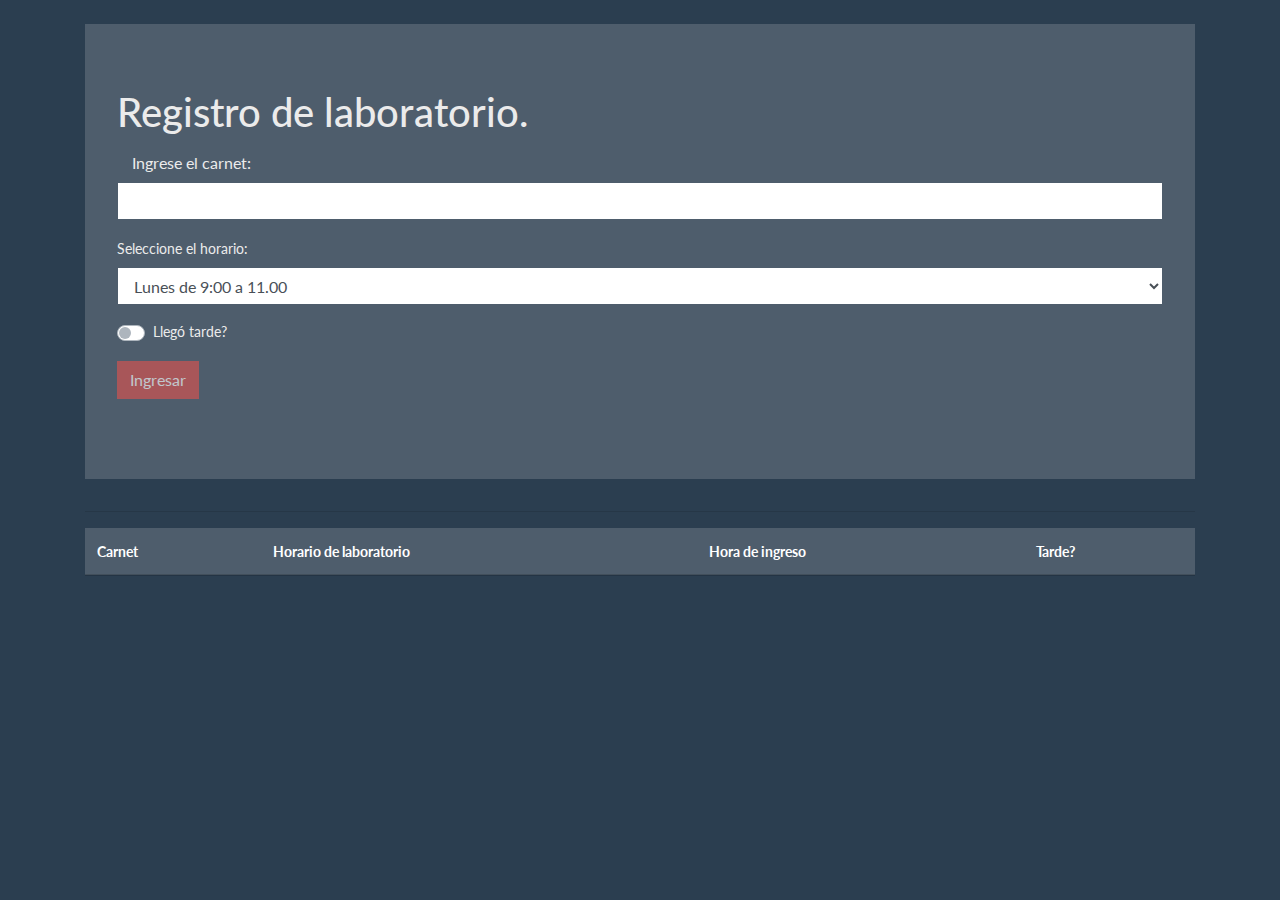
<file: Laboratorio 6/html/index.html>
<!DOCTYPE html>
<html lang="en">

<head>
    <meta charset="UTF-8">
    <meta name="viewport" content="width=device-width, initial-scale=1.0">
    <meta http-equiv="X-UA-Compatible" content="ie=edge">
    <link rel="stylesheet" href="../css/style.css">
    <title>Register form</title>
</head>

<body>
    <div class="container">
        <br>
        <div class="jumbotron">
            <h1>
                Registro de laboratorio.
            </h1>

            <div class="form-group">
                <label for="carnet" class="col-sm-2 col-form-label">Ingrese el carnet: </label><br>
                <input class="form-control" type="text" name="carnet" id="carnet_field">
            </div>

            <div class="form-group">
                <label for="schedule">Seleccione el horario:</label>
                <select name="schedule" class="form-control" id="schedule_field">
                    <option>Lunes de 9:00 a 11.00</option>
                    <option>Martes de 13:30 a 15:30</option>
                    <option>Miércoles de 9:00 a 11.00</option>
                    <option>Jueves de 13:30 a 15:30</option>
                    <option>Viernes de 9:00 a 11.00</option>
                    <option>Viernes de 15:30 a 17:30</option>
                </select>
            </div>

            <div class="form-group">
                <div class="custom-control custom-switch">
                    <input type="checkbox" class="custom-control-input" id="late_switch">
                    <label class="custom-control-label" for="late_switch">Llegó tarde?</label>
                </div>
            </div>

            <div class="form-group">
                <button type="button" class="btn btn-danger" id="submit_btn" disabled>Ingresar</button>
            </div>
        </div>

        <hr>

        <section>
            <table class="table table-hover">
                <thead>
                    <tr class="table-dark">
                        <th scope="col">Carnet</th>
                        <th scope="col">Horario de laboratorio</th>
                        <th scope="col">Hora de ingreso</th>
                        <th scope="col">Tarde?</th>
                    </tr>
                </thead>
                <tbody id="table_body">

                </tbody>
            </table>
        </section>
    </div>
</body>
<script src="../js/script.js"></script>

</html>
</file>
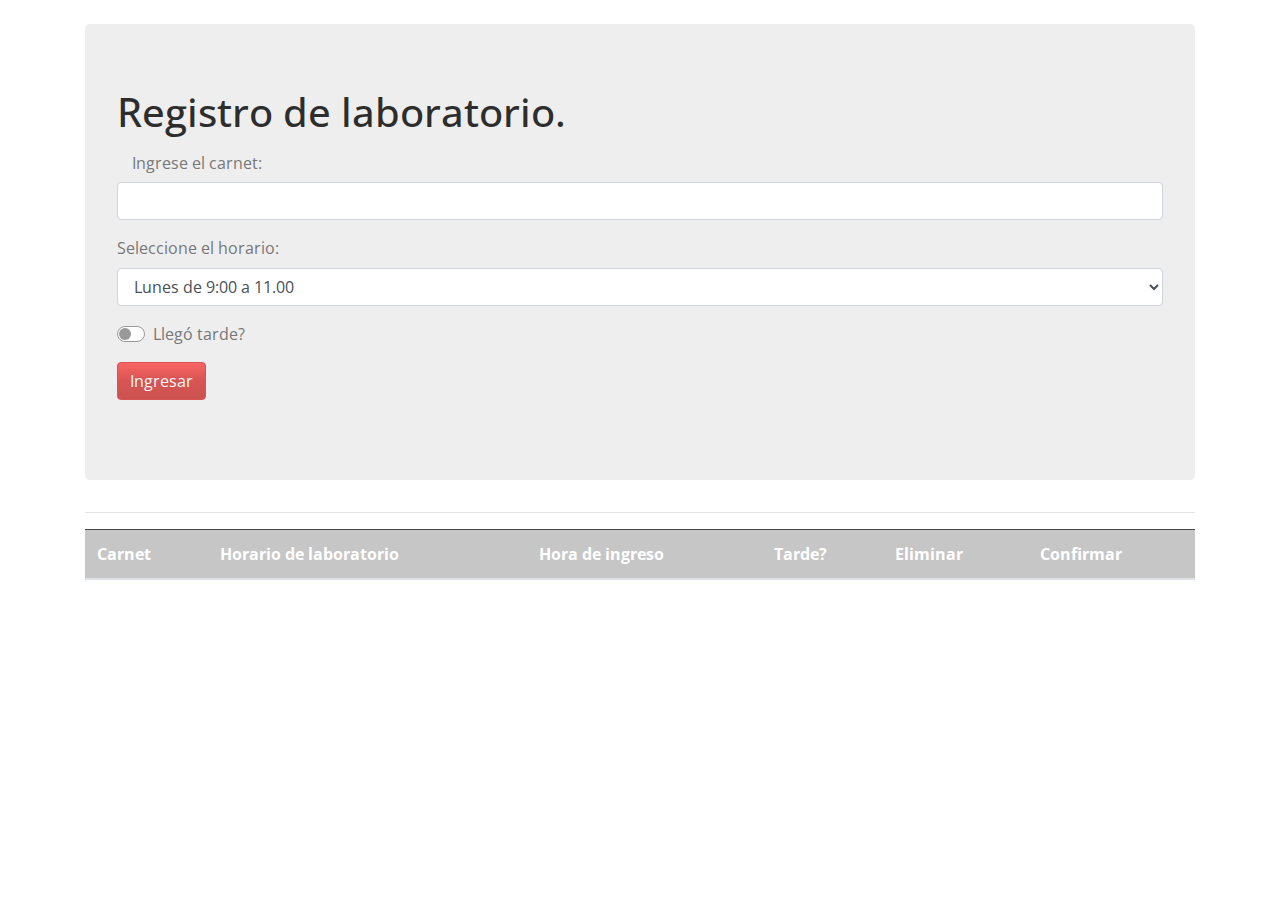
<file: Laboratorio 8/html/index.html>
<!DOCTYPE html>
<html lang="en">

<head>
    <meta charset="UTF-8">
    <meta name="viewport" content="width=device-width, initial-scale=1.0">
    <meta http-equiv="X-UA-Compatible" content="ie=edge">
    <link rel="stylesheet" href="../css/style.css">
    <title>Register form</title>
</head>

<body>
    <div class="container">
        <br>
        <div class="jumbotron">
            <h1>
                Registro de laboratorio.
            </h1>

            <div class="form-group">
                <label for="carnet" class="col-sm-2 col-form-label">Ingrese el carnet: </label><br>
                <input class="form-control" type="text" name="carnet" id="carnet_field">
            </div>

            <div class="form-group">
                <label for="schedule">Seleccione el horario:</label>
                <select name="schedule" class="form-control" id="schedule_field">
                    <option>Lunes de 9:00 a 11.00</option>
                    <option>Martes de 13:30 a 15:30</option>
                    <option>Miércoles de 9:00 a 11.00</option>
                    <option>Jueves de 13:30 a 15:30</option>
                    <option>Viernes de 9:00 a 11.00</option>
                    <option>Viernes de 15:30 a 17:30</option>
                </select>
            </div>

            <div class="form-group">
                <div class="custom-control custom-switch">
                    <input type="checkbox" class="custom-control-input" id="late_switch">
                    <label class="custom-control-label" for="late_switch">Llegó tarde?</label>
                </div>
            </div>

            <div class="form-group">
                <button type="button" class="btn btn-danger" id="submit_btn" disabled>Ingresar</button>
            </div>
        </div>

        <hr>

        <section>
            <table class="table table-hover">
                <thead>
                    <tr class="table-dark">
                        <th scope="col">Carnet</th>
                        <th scope="col">Horario de laboratorio</th>
                        <th scope="col">Hora de ingreso</th>
                        <th scope="col">Tarde?</th>
                        <th scope="col">Eliminar</th>
                        <th scope="col">Confirmar</th>
                    </tr>
                </thead>
                <tbody id="table_body">

                </tbody>
            </table>
        </section>
    </div>
</body>
<script src="../js/script.js"></script>
</file>
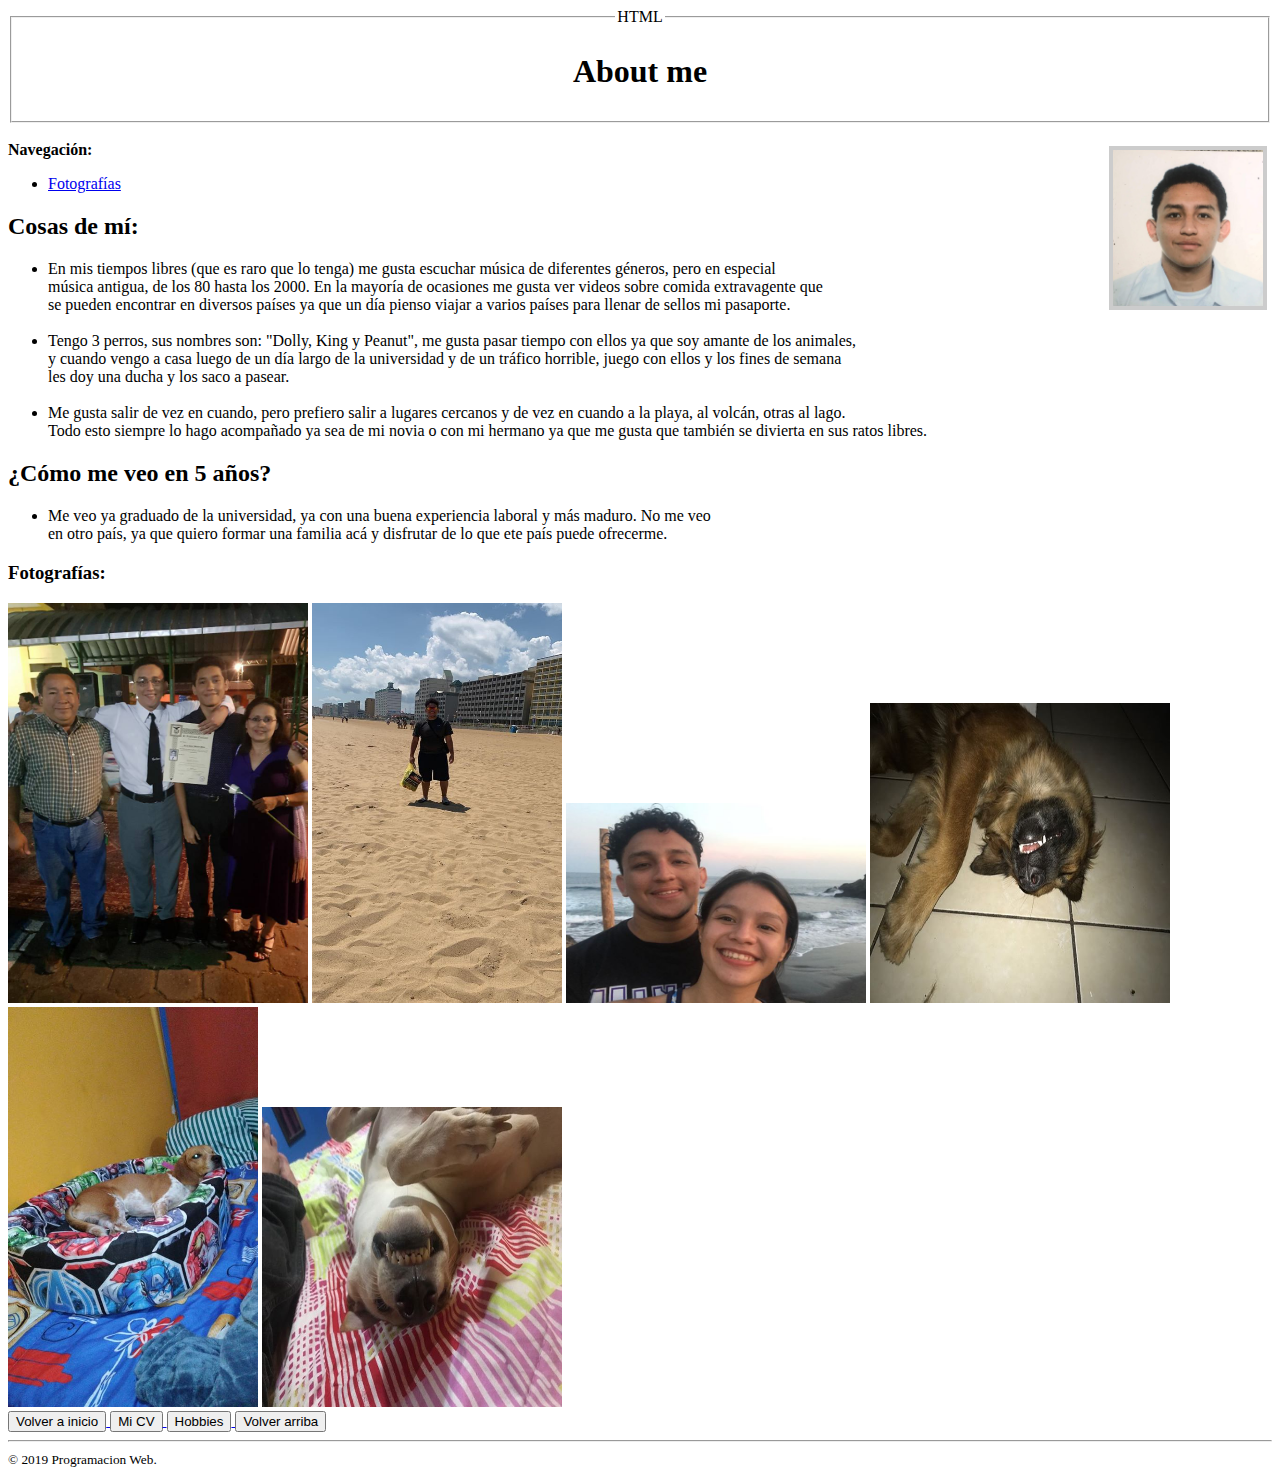
<file: Tarea1/AboutMe.html>
<!DOCTYPE html>
<html lang="en">

<head>
    <meta charset="UTF-8">
    <meta name="viewport" content="width=device-width, initial-scale=1.0">
    <meta http-equiv="X-UA-Compatible" content="ie=edge">
    <title>About me</title>
    <style>
        #foto {
            margin: 5px;
            border: solid 4px #cccccc
        }
    </style>
</head>

<body>
    <header>
        <fieldset>
            <legend align="center" style="text-transform: uppercase" id="#Up"> HTML</legend>
            <h1 align="center">About me</h1>
        </fieldset>
    </header> <br>
    <img src="aaaa.jpg" width="150" align="right" id="foto">
    <main>
        <aside>
            <nav>
                <b> Navegación: </b>
                <ul>
                    <li> <a href="#Foto">Fotografías</a></li>
                </ul>
            </nav>
        </aside>
        <article>
            <div>
                <section>
                    <h2>Cosas de mí:</h2>
                    <ul>
                        <p>
                            <li> En mis tiempos libres (que es raro que lo tenga) me gusta escuchar música de diferentes
                                géneros,
                                pero en especial <br>
                                música antigua, de los 80 hasta los 2000. En la mayoría de ocasiones me gusta ver videos
                                sobre
                                comida extravagente que <br>
                                se pueden encontrar en diversos países ya que un día pienso viajar a varios países para
                                llenar
                                de sellos mi pasaporte. <br>
                                <br></li>

                            <li>Tengo 3 perros, sus nombres son: "Dolly, King y Peanut", me gusta pasar tiempo con ellos
                                ya que soy amante de los animales, <br>
                                y cuando vengo a casa luego de un día largo de la universidad y de un tráfico horrible,
                                juego con ellos y los fines de semana <br>
                                les doy una ducha y los saco a pasear.</li><br>
                            <li>
                                Me gusta salir de vez en cuando, pero prefiero salir a lugares cercanos y de vez en
                                cuando
                                a la playa, al volcán, otras al lago. <br>
                                Todo esto siempre lo hago acompañado ya sea de mi novia o con mi hermano ya que me gusta
                                que también se divierta
                                en sus ratos libres.
                            </li>
                        </p>
                    </ul>
                </section>
            </div>
            <div>
                <section>
                    <h2>¿Cómo me veo en 5 años?</h2>
                    <ul>
                        <li>
                            <p>Me veo ya graduado de la universidad, ya con una buena experiencia laboral y más maduro.
                                No me veo <br>
                                en otro país, ya que quiero formar una familia acá y disfrutar de lo que ete país puede
                                ofrecerme.</p>
                        </li>
                    </ul>
                </section>
            </div>
            <div>
                <section>
                    <h3 id="Foto">Fotografías:</h3>
                    <img src="graduacion.jpg" style="width: 300px;height:400px;">
                    <img src="io.jpg" style="width: 250px;height:400px;">
                    <img src="n.jpg" style="width: 300px;height:200px;">
                    <img src="k.jpg" style="width: 300px;height:300px;">
                    <img src="p.jpg" style="width: 250px;height:400px;">
                    <img src="d.jpg" style="width: 300px;height:300px;">
                </section>
            </div>
        </article>
    </main>
    <a href="Pagina_Principal.html">
        <input type="button" name="plainButton" value="Volver a inicio">
    </a>
    <a href="CV.html">
        <input type="button" name="plainButton" value="Mi CV">
    </a>
    <a href="Hobbies.html">
        <input type="button" name="plainButton" value="Hobbies">
    </a>
    <a href="">
        <input type="button" name="plainButton" value="Volver arriba">
    </a>
    <hr>
    <footer>
        <small>&copy; 2019 Programacion Web.</small>
    </footer>
</body>

</html>
</file>
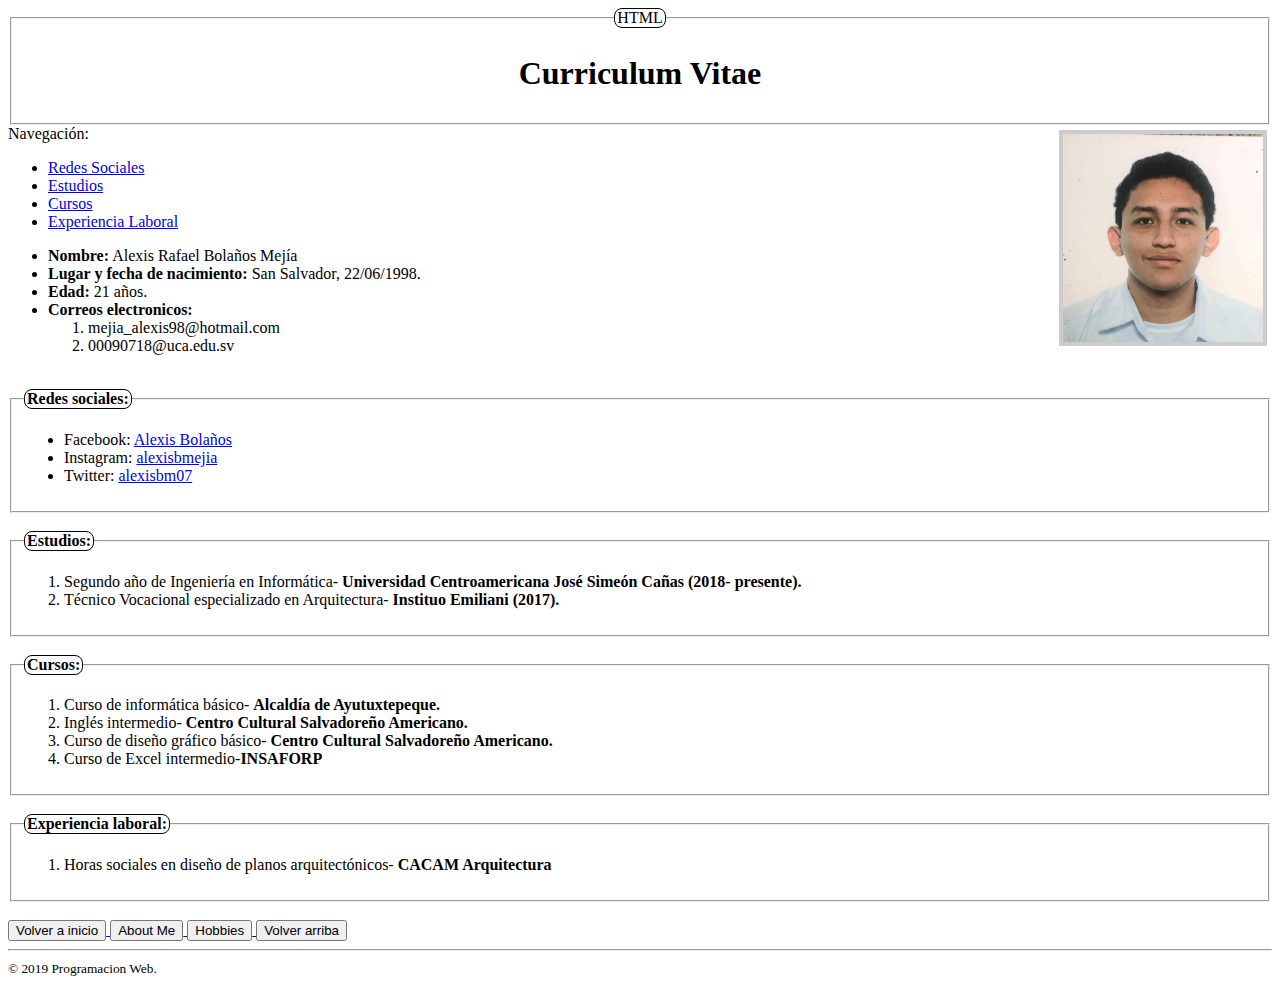
<file: Tarea1/CV.html>
<!DOCTYPE html>
<html lang="en">

<head>
    <meta charset="UTF-8">
    <meta name="viewport" content="width=device-width, initial-scale=1.0">
    <meta http-equiv="X-UA-Compatible" content="ie=edge">
    <title>Curriculum Vitae</title>
    <style>
        #foto {
            margin: 5px;
            border: solid 4px #cccccc
        }

        legend {
            border: solid 1px;
            border-radius: 8px;
        }
    </style>
</head>

<body>
    <header>
        <fieldset>
            <legend align="center" style="text-transform: uppercase" id="#Arriba"> HTML</legend>
            <h1 align="center">Curriculum Vitae</h1>
        </fieldset>
    </header>
    <img src="aaaa.jpg" width="200" align="right" id="foto">
    <aside>
        <nav>
            Navegación:
            <ul>
                <li> <a href="#RS">Redes Sociales</a></li>
                <li><a href="#Estudios">Estudios</a></li>
                <li><a href="#Cursos">Cursos</a></li>
                <li><a href="#Experiencia">Experiencia Laboral</a></li>
            </ul>
        </nav>
    </aside>

    <ul>
        <p>
            <li><b>Nombre:</b> Alexis Rafael Bolaños Mejía</li>
            <li><b>Lugar y fecha de nacimiento:</b> San Salvador, 22/06/1998.</li>
            <li><b>Edad:</b> 21 años.</li>
            <li><b>Correos electronicos:</b>
                <ol>
                    <li> mejia_alexis98@hotmail.com</li>
                    <li> 00090718@uca.edu.sv</li>
                </ol>
            </li>
        </p>
    </ul>
    <div>
        <br>
        <fieldset id="RS">
            <legend><b> Redes sociales:</b></legend>
            <ul>
                <li>Facebook: <a href="https://www.facebook.com/alexis.mejia.330">Alexis Bolaños</a></li>
                <li>Instagram: <a href="https://www.instagram.com/alexisbmejia/?hl=es-la">alexisbmejia</a></li>
                <li>Twitter: <a href="https://twitter.com/alexisbm07">alexisbm07</a></li>
            </ul>
        </fieldset>
        <br>
    </div>
    <div>
        <fieldset id="Estudios">
            <legend><b> Estudios:</b></legend>
            <ol>
                <li>Segundo año de Ingeniería en Informática- <b> Universidad Centroamericana José Simeón Cañas (2018-
                        presente).</b></li>
                <li>Técnico Vocacional especializado en Arquitectura- <b> Instituo Emiliani (2017).</b></li>

            </ol>
        </fieldset>

    </div>
    <br>
    <div>
        <fieldset id="Cursos">
            <legend><b> Cursos:</b></legend>
            <ol>
                <li>Curso de informática básico- <b> Alcaldía de Ayutuxtepeque.</b></li>
                <li>Inglés intermedio- <b> Centro Cultural Salvadoreño Americano.</b></li>
                <li>Curso de diseño gráfico básico- <b> Centro Cultural Salvadoreño Americano. </b></li>
                <li>Curso de Excel intermedio-<b>INSAFORP</b></li>
            </ol>
        </fieldset>
    </div>
    <br>

    <div>
        <fieldset id="Experiencia">
            <legend><b> Experiencia laboral:</b></legend>
            <ol>
                <li>Horas sociales en diseño de planos arquitectónicos- <b> CACAM Arquitectura</b></li>
            </ol>
        </fieldset>
    </div>
    <br>
    <a href="Pagina_Principal.html">
        <input type="button" name="plainButton" value="Volver a inicio">
    </a>
    <a href="AboutMe.html">
        <input type="button" name="plainButton" value="About Me">
    </a>
    <a href="Hobbies.html">
        <input type="button" name="plainButton" value="Hobbies">
    </a>
    <a href="">
        <input type="button" name="plainButton" value="Volver arriba">
    </a>
    <hr>
    <footer>
        <small>&copy; 2019 Programacion Web.</small>
    </footer>
</body>


</html>
</file>
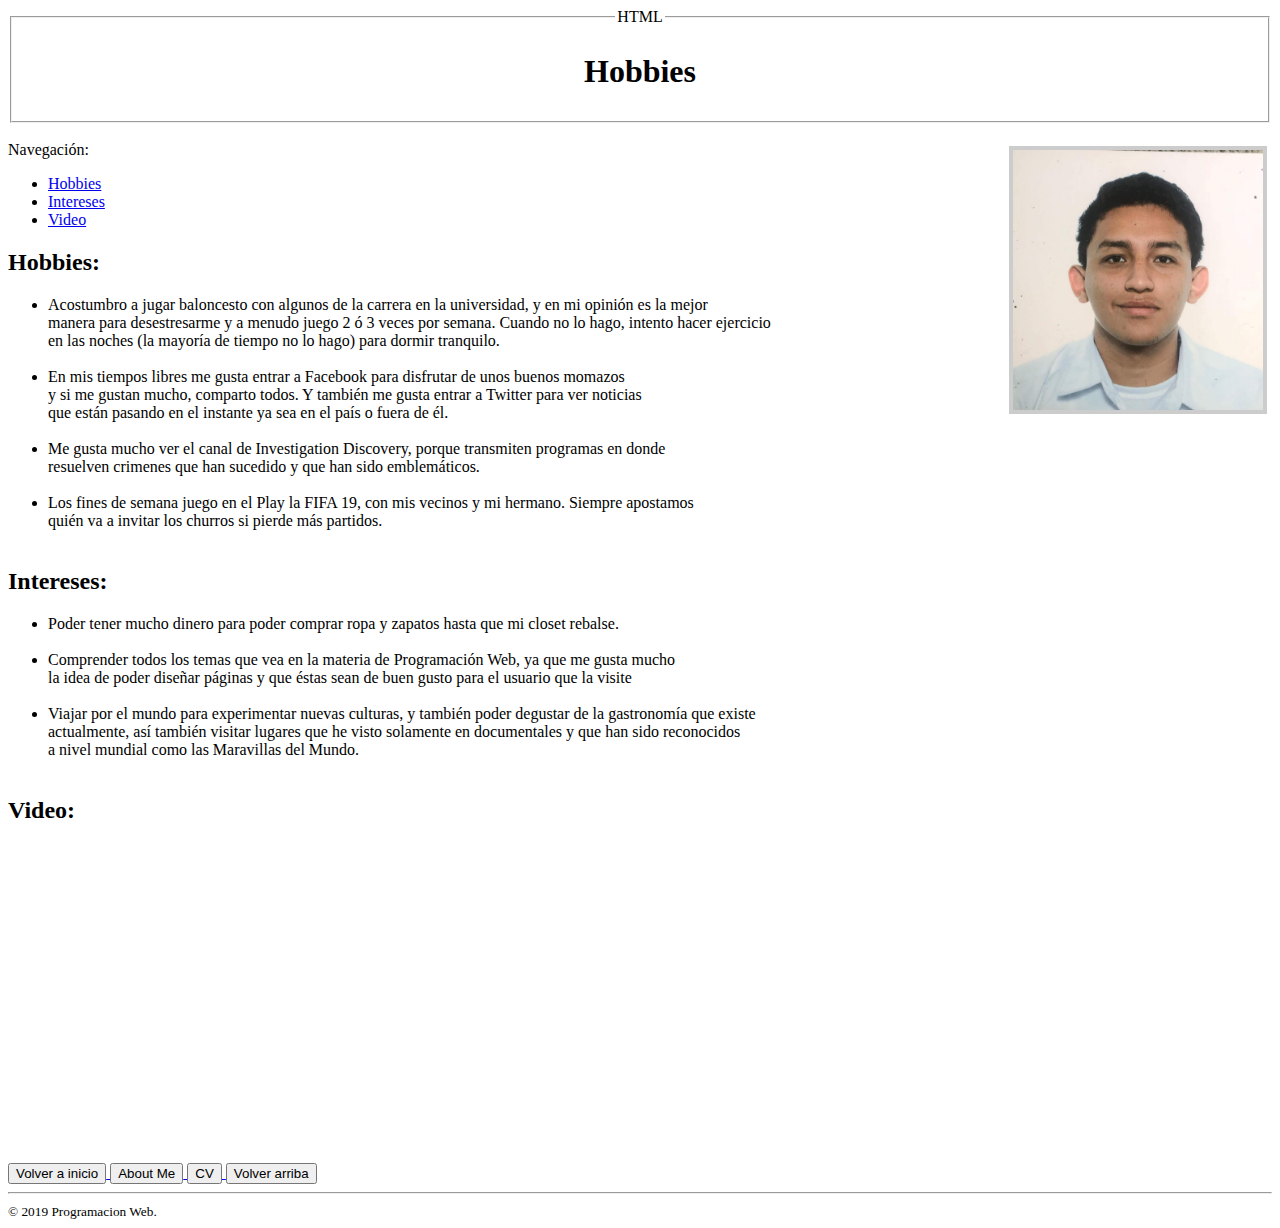
<file: Tarea1/Hobbies.html>
<!DOCTYPE html>
<html lang="en">

<head>
    <meta charset="UTF-8">
    <meta name="viewport" content="width=device-width, initial-scale=1.0">
    <meta http-equiv="X-UA-Compatible" content="ie=edge">
    <title>Intereses y Hobbies</title>
    <style>
        #foto {
            margin: 5px;
            border: solid 4px #cccccc
        }
    </style>
</head>

<body>
    <header>
        <fieldset>
            <legend align="center" style="text-transform: uppercase" id="#Up"> HTML</legend>
            <h1 align="center">Hobbies</h1>
        </fieldset>
    </header> <br>
    <img src="aaaa.jpg" width="250" align="right" id="foto">

    <main>
        <aside>
            <nav>
                Navegación:
                <ul>
                    <li><a href="#H">Hobbies</a></li>
                    <li><a href="#I">Intereses</a></li>
                    <li><a href="#V">Video</a></li>
                </ul>
            </nav>
        </aside>
        <article>
            <h2 id="H"> Hobbies:</h2>
            <ul>
                <li>
                    Acostumbro a jugar baloncesto con algunos de la carrera en la universidad, y en mi
                    opinión es la mejor <br>
                    manera para desestresarme y a menudo juego 2 ó 3 veces por semana. Cuando no lo hago,
                    intento hacer ejercicio <br>
                    en las noches (la mayoría de tiempo no lo hago) para dormir tranquilo. <br>
                </li><br>
                <li>
                    En mis tiempos libres me gusta entrar a Facebook para disfrutar de unos buenos momazos<br>
                    y si me gustan mucho, comparto todos. Y también me gusta entrar a Twitter para ver noticias <br>
                    que están pasando en el instante ya sea en el país o fuera de él.
                </li><br>
                <li>
                    Me gusta mucho ver el canal de Investigation Discovery, porque transmiten programas en donde <br>
                    resuelven crimenes que han sucedido y que han sido emblemáticos.
                </li><br>
                <li>
                    Los fines de semana juego en el Play la FIFA 19, con mis vecinos y mi hermano. Siempre apostamos
                    <br>
                    quién va a invitar los churros si pierde más partidos.
                </li><br>
            </ul>
            <div>
                <section>
                    <h2 id="I">Intereses:</h2>
                    <ul>
                        <li>
                            Poder tener mucho dinero para poder comprar ropa y zapatos hasta que mi closet rebalse.
                        </li><br>
                        <li> Comprender todos los temas que vea en la materia de Programación Web, ya que me gusta mucho
                            <br>
                            la idea de poder diseñar páginas y que éstas sean de buen gusto para el usuario que la
                            visite</li><br>
                        <li>
                            Viajar por el mundo para experimentar nuevas culturas, y también poder degustar de la
                            gastronomía que existe <br>
                            actualmente, así también visitar lugares que he visto solamente en documentales y que han
                            sido reconocidos <br>
                            a nivel mundial como las Maravillas del Mundo.
                        </li><br>
                    </ul>
                </section>
            </div>
            <div>
                <section>
                    <h2 id="V">Video:</h2>
                    <iframe width="560" height="315" src="https://www.youtube.com/embed/6V4IpEDXd8A" frameborder="0"
                        allow="accelerometer; autoplay; encrypted-media; gyroscope; picture-in-picture"
                        allowfullscreen></iframe>
                </section>
            </div>


        </article>

    </main>
    <a href="Pagina_Principal.html">
        <input type="button" name="plainButton" value="Volver a inicio">
    </a>
    <a href="AboutMe.html">
        <input type="button" name="plainButton" value="About Me">
    </a>
    <a href="CV.html">
        <input type="button" name="plainButton" value="CV">
    </a>
    <a href="">
        <input type="button" name="plainButton" value="Volver arriba">
    </a>
    <hr>
    <footer>
        <small>&copy; 2019 Programacion Web.</small>
    </footer>
</body>

</html>
</file>
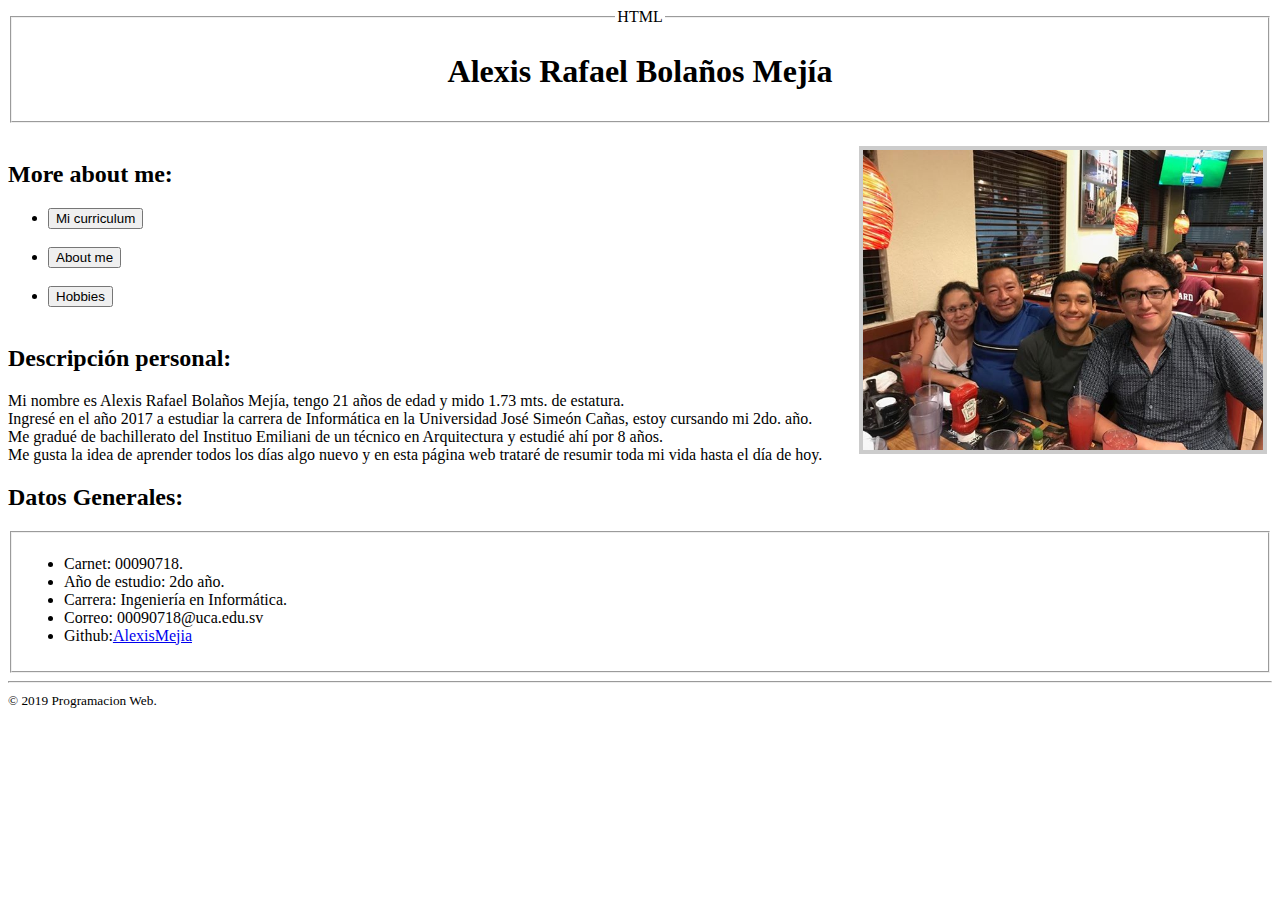
<file: Tarea1/Pagina_Principal.html>
<!DOCTYPE html>
<html lang="en">

<head>
    <meta charset="UTF-8">
    <meta name="viewport" content="width=device-width, initial-scale=1.0">
    <meta http-equiv="X-UA-Compatible" content="ie=edge">
    <title>Pagina Principal</title>
    <style>
        #foto {
            margin: 5px;
            border: solid 4px #cccccc
        }
    </style>
</head>

<body>
    <header>
        <fieldset>
            <legend align="center" style="text-transform: uppercase"> HTML</legend>
            <h1 align="center">Alexis Rafael Bolaños Mejía</h1>
        </fieldset>
    </header>
    <br>
    <img src="e.jpg" width="400" align="right" id="foto">
    <main>
        <aside>
            <nav>
                <h2>More about me: </h2>
                <ul>
                    <li><a href="CV.html">
                            <input type="button" name="plainButton" value="Mi curriculum">
                        </a></li> <br>
                    <li><a href="AboutMe.html">
                            <input type="button" name="plainButton" value="About me">
                        </a></li> <br>
                    <li><a href="Hobbies.html">
                            <input type="button" name="plainButton" value="Hobbies">
                        </a></li> <br>
                </ul>
            </nav>
        </aside>
        <div>
            <section>
                <h2>Descripción personal:</h2>
                <p>Mi nombre es Alexis Rafael Bolaños Mejía, tengo 21 años de edad y mido 1.73 mts. de estatura.<br>
                    Ingresé en el año 2017 a estudiar la carrera de Informática en la Universidad José Simeón Cañas,
                    estoy cursando mi 2do. año. <br>
                    Me gradué de bachillerato del Instituo Emiliani de un técnico en Arquitectura y estudié ahí por 8
                    años. <br>
                    Me gusta la idea de aprender todos los días algo nuevo
                    y en esta página web trataré de resumir toda mi vida hasta el día de hoy.</p>
            </section>
        </div>
        <div>
            <section>
                <h2>Datos Generales:</h2>
                <fieldset>
                    <ul>
                        <li>Carnet: 00090718.</li>
                        <li>Año de estudio: 2do año.</li>
                        <li>Carrera: Ingeniería en Informática.</li>
                        <li>Correo: 00090718@uca.edu.sv</li>
                        <li>Github:<a href="https://github.com/AlexisMejia">AlexisMejia</a></li>
                    </ul>
                </fieldset>
            </section>
        </div>

    </main>
    <hr>
    <footer>
        <small>&copy; 2019 Programacion Web.</small>
    </footer>
    

</body>

</html>
</file>
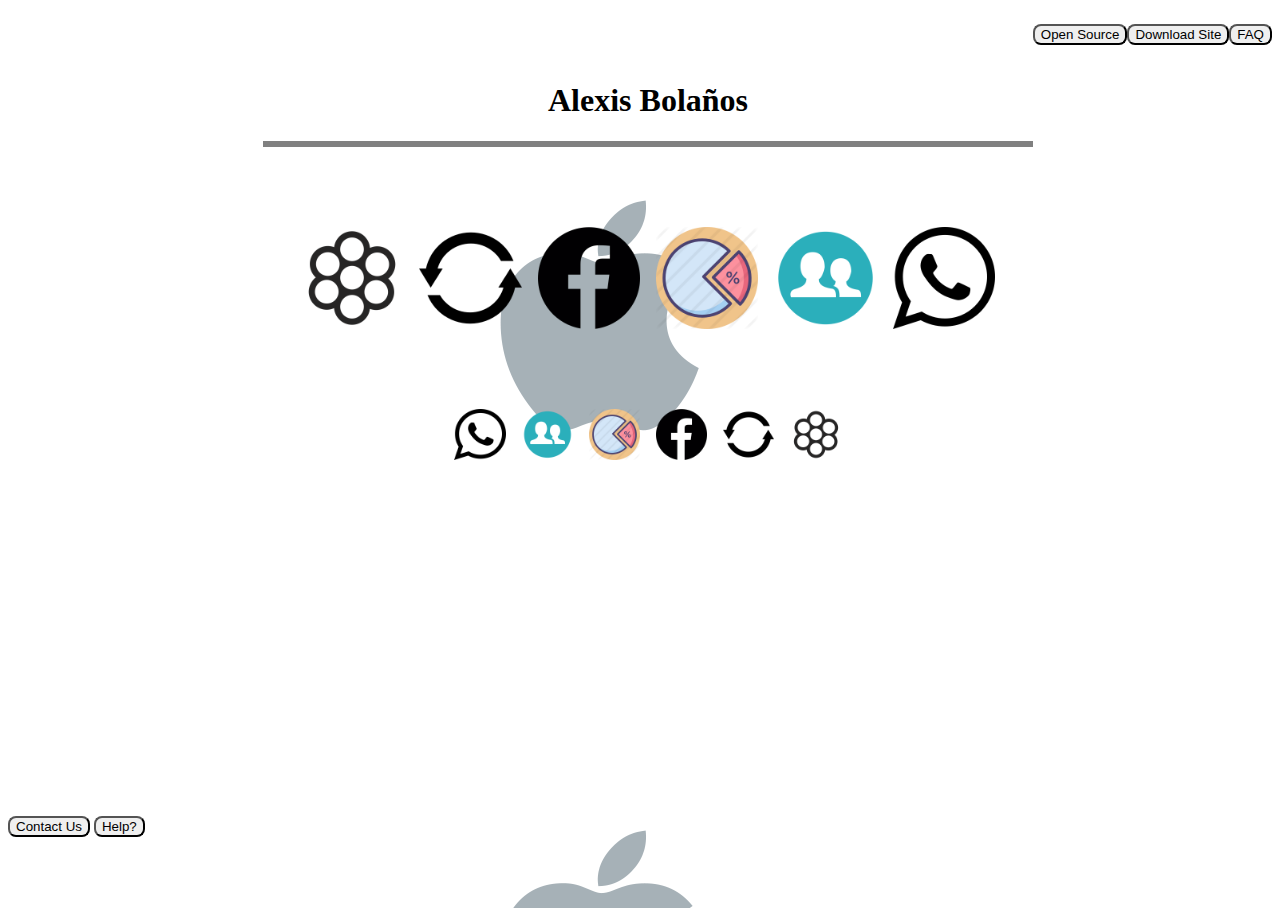
<file: Laboratorio 3/ejercicio 2/ejercicio2.html>
<!DOCTYPE html>
<html lang="en">

<head>
    <meta name="viewport" content="width=device-width, initial-scale=1.0">
    <link rel="stylesheet" href="ejercicio2.css">
    <link href="https://fonts.googleapis.com/css?family=Rubik&display=swap" rel="stylesheet">
    <meta http-equiv="X-UA-Compatible" content="ie=edge">
    <title>Ejercicio 2</title>
</head>

<body>
    <div class="pr">
        <div>
            <header class="header">
                <button class="btn1"> Open Source</button>
                <button class="btn2"> Download Site</button>
                <button class="btn3"> FAQ</button>
            </header>
        </div>
        <div class="main">
            <h1 class="text"> Alexis Bolaños</h1>
            <hr align="center" noshade="noshade" size="6" width="60%">
            <div class="container">
                <img src="a.png" alt="a"></span>
                <img src="l.png" alt="l"></span>
                <img src="o.png" alt="o"></span>
                <img src="p.png" alt="p"></span>
                <img src="s.png" alt="s"></span>
                <img src="f.png" alt="f"></span>
            </div>
            <div class="container2">
                    <img src="a.png" alt="a"></span>
                    <img src="l.png" alt="l"></span>
                    <img src="o.png" alt="o"></span>
                    <img src="p.png" alt="p"></span>
                    <img src="s.png" alt="s"></span>
                    <img src="f.png" alt="f"></span>
                </div>
    
        </div>
        <footer class="footer">
            <div>
                <button class="btn4">Contact Us</button>
                <button class="btn5"> Help?</button>
            </div>
        </footer>
    </div>

</body>

</html>
</file>
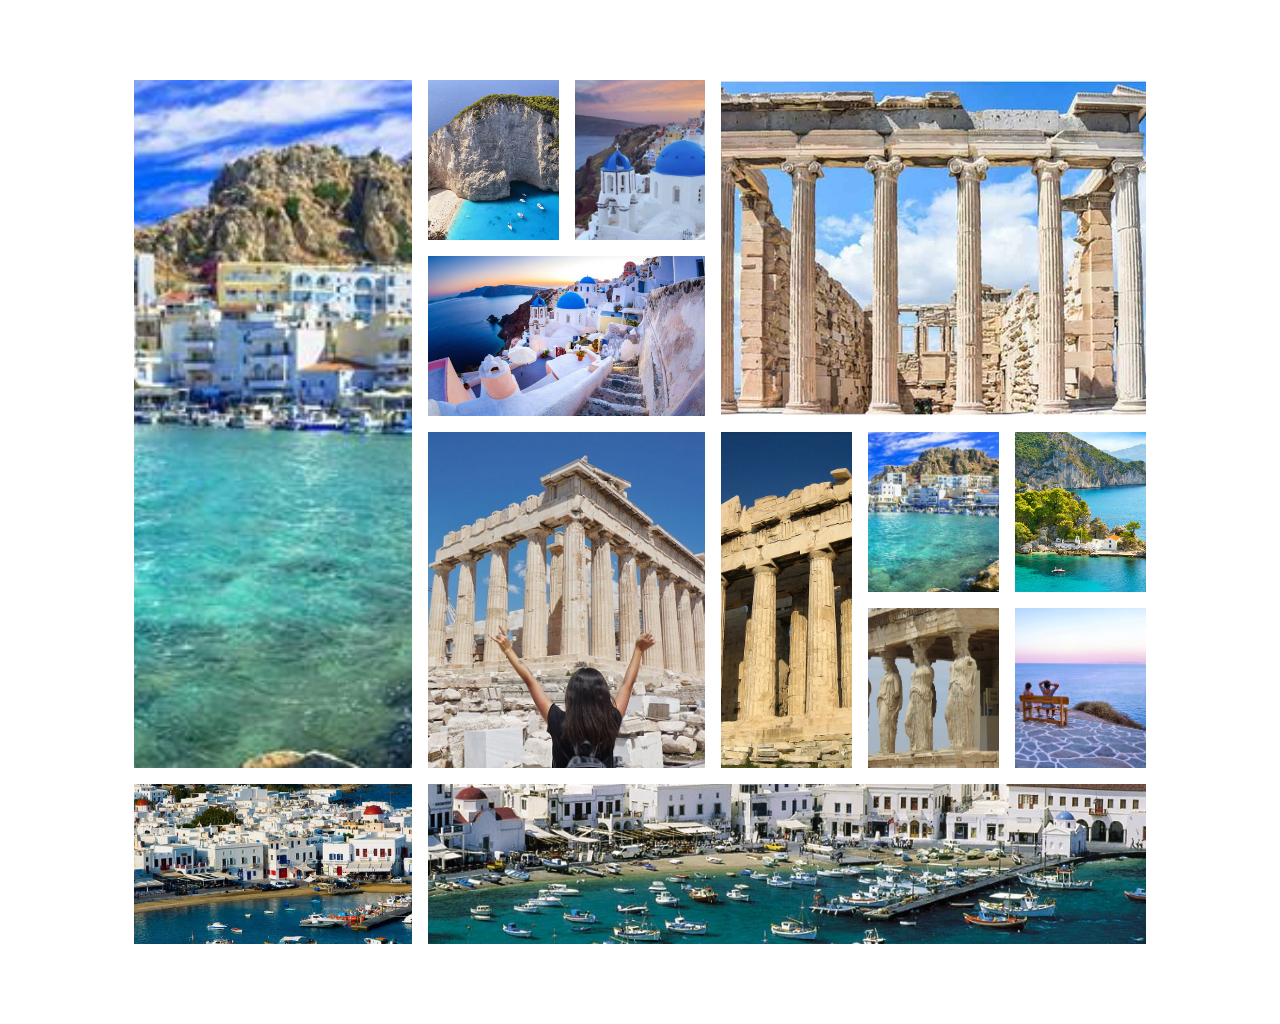
<file: Laboratorio 3/ejercicio1/ejercicio1.html>
<!DOCTYPE html>
<html lang="en">
<head>
    <meta charset="UTF-8">
            <meta name="viewport" content="width=device-width, initial-scale=1.0">
            <link rel="stylesheet" href="style3.css">
            <link href="https://fonts.googleapis.com/css?family=Rubik&display=swap" rel="stylesheet">
            <meta http-equiv="X-UA-Compatible" content="ie=edge">
            <title>Imagenes</title>
</head>
<body>

    <div class="gridcontainer">
      
        <span class="img2"><img src="c.jpg" alt="a"></span>
        <span class="img3"><img src="f.jpg" alt="a"></span>
        <span class="img4"><img src="g.jpg" alt="a"></span>
        <span class="img5"><img src="h.jpg" alt="a"></span>
        <span class="img6"><img src="i.jpg" alt="a"></span>
        <span class="img7"><img src="j.jpg" alt="a"></span>
        <span class="img8"><img src="k.jpg" alt="a"></span>
        <span class="img9"><img src="l.jpg" alt="a"></span>
        <span class="img10"><img src="r.jpg" alt="a"></span>
        <span class="img11"><img src="s.jpg" alt="a"></span>
        <span class="img12"><img src="t.jpg" alt="a"></span>
        <span class="img13"><img src="v.jpg" alt="a"></span>
        <span class="img14"><img src="w.jpg" alt="a"></span>
    </div>
    
</body>
</html>
</file>
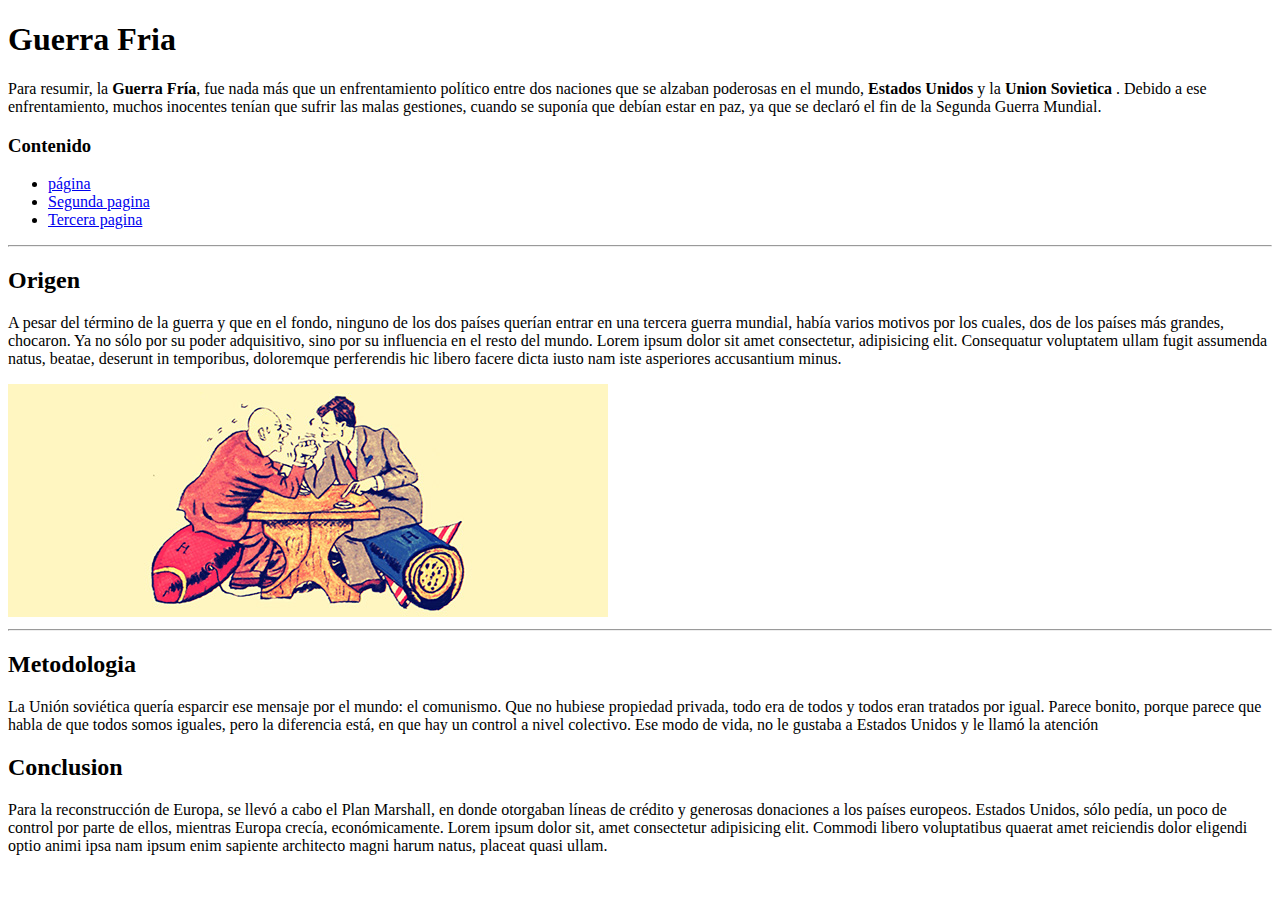
<file: Laboratorio/Laboratorio1/Ejercicio1.html>
<!DOCTYPE html>
<html lang="en">
  <head>
    <meta charset="UTF-8" />
    <meta name="viewport" content="width=device-width, initial-scale=1.0" />
    <meta http-equiv="X-UA-Compatible" content="ie=edge" />
    <title>Ejercicio 1</title>
  </head>
  <body>
    <h1>Guerra Fria</h1>

    <p>
      Para resumir, la <b>Guerra Fría</b>, fue nada más que un enfrentamiento
      político entre dos naciones que se alzaban poderosas en el mundo,
      <b>Estados Unidos</b> y la <b>Union Sovietica</b> . Debido a ese
      enfrentamiento, muchos inocentes tenían que sufrir las malas gestiones,
      cuando se suponía que debían estar en paz, ya que se declaró el fin de la
      Segunda Guerra Mundial.
    </p>

    <h3>Contenido</h3>
    <ul>
      <li>
        <a href="#Origen">página</a>
      </li>
      <li>
        <a href="#historia">Segunda pagina</a>
      </li>
      <li>
        <a href="#Fin" >Tercera pagina</a>
      </li>
    </ul>
    <hr />

    <h2 id="Origen">Origen</h2>

    <p>
      A pesar del término de la guerra y que en el fondo, ninguno de los dos
      países querían entrar en una tercera guerra mundial, había varios motivos
      por los cuales, dos de los países más grandes, chocaron. Ya no sólo por su
      poder adquisitivo, sino por su influencia en el resto del mundo. Lorem
      ipsum dolor sit amet consectetur, adipisicing elit. Consequatur voluptatem
      ullam fugit assumenda natus, beatae, deserunt in temporibus, doloremque
      perferendis hic libero facere dicta iusto nam iste asperiores accusantium
      minus.
    </p>

    <img src="guerra-fria-disputa.jpg" alt="Hola" />
    <hr />

    <h2 id="historia">Metodologia</h2>

    <p>
      La Unión soviética quería esparcir ese mensaje por el mundo: el comunismo.
      Que no hubiese propiedad privada, todo era de todos y todos eran tratados
      por igual. Parece bonito, porque parece que habla de que todos somos
      iguales, pero la diferencia está, en que hay un control a nivel colectivo.
      Ese modo de vida, no le gustaba a Estados Unidos y le llamó la atención
    </p>

    <h2 id="Fin">Conclusion</h2>
    <p>
            Para la reconstrucción de Europa, se llevó a cabo el Plan Marshall, en
            donde otorgaban líneas de crédito y generosas donaciones a los países
            europeos. Estados Unidos, sólo pedía, un poco de control por parte de
            ellos, mientras Europa crecía, económicamente. Lorem ipsum dolor sit, amet
            consectetur adipisicing elit. Commodi libero voluptatibus quaerat amet
            reiciendis dolor eligendi optio animi ipsa nam ipsum enim sapiente
            architecto magni harum natus, placeat quasi ullam.
    </p>
  </body>
</html>
</file>
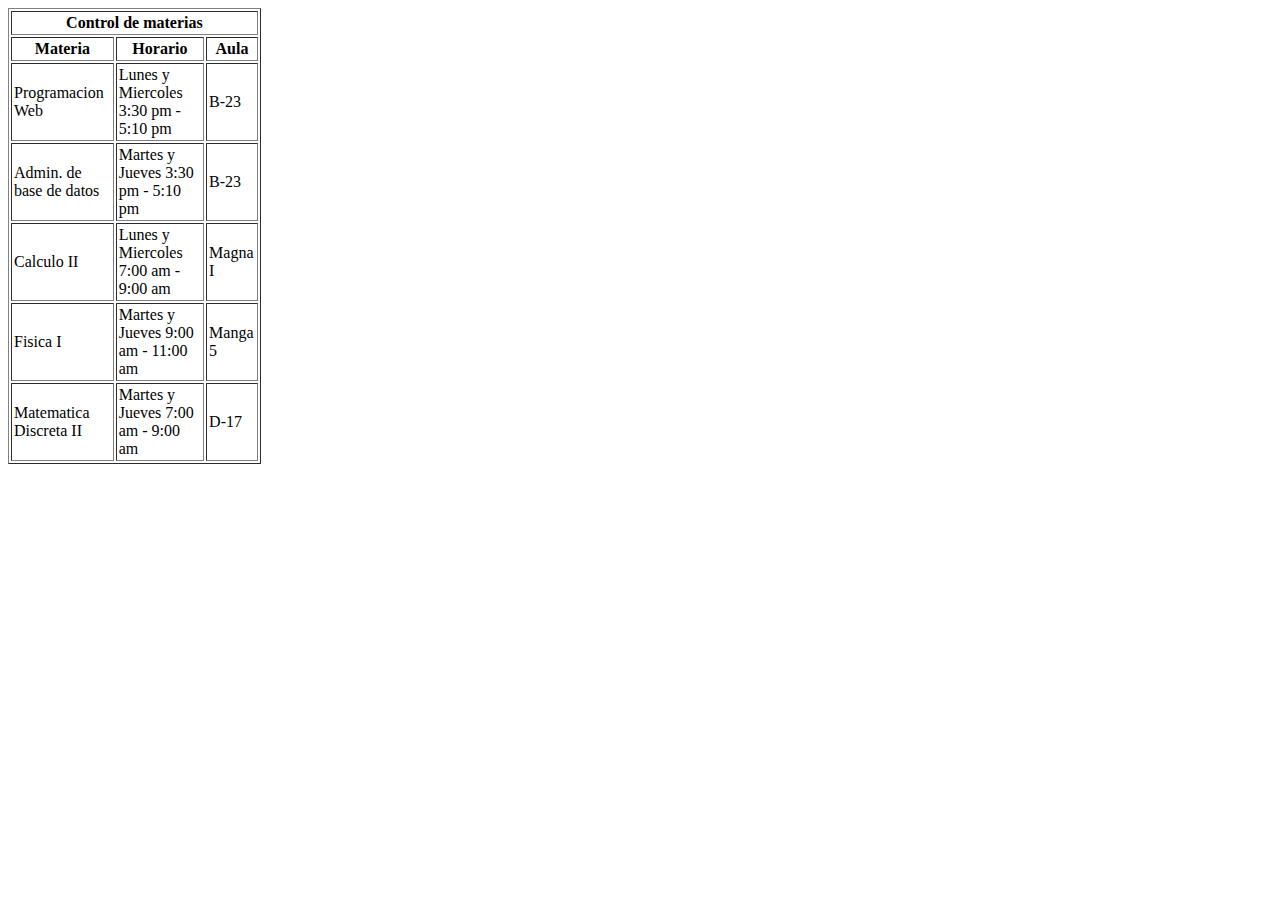
<file: Laboratorio/Laboratorio1/Ejercicio2.html>
<!DOCTYPE html>
<html lang="en">
<head>
    <meta charset="UTF-8">
    <meta name="viewport" content="width=device-width, initial-scale=1.0">
    <meta http-equiv="X-UA-Compatible" content="ie=edge">
    <title>Ejercicio 2</title>
</head>
<body>
    <table>

            <table width="20%" border="1" cellspacing="2" cellpadding="2">
              <thead>
                  <tr>
                        <th colspan=3>Control de materias</th>
                  </tr>
                  <tr>
                      <th>Materia</th>
                      <th> Horario</th>
                      <th> Aula</th>
                  </tr>
              </thead>
              <tbody>
                  <tr>
                      <td>
                          Programacion Web
                      </td>
                      <td>
                          Lunes y Miercoles 3:30 pm - 5:10 pm
                      </td>
                      <td>
                          B-23
                      </td>
                  </tr>
                  <tr>
                      <td>
                          Admin. de base de datos
                      </td>
                      <td>
                          Martes y Jueves 3:30 pm - 5:10 pm
                      </td>
                      <td>
                          B-23
                      </td>
                      <tr>
                          <td>
                                Calculo II
                          </td>
                          <td>
                              Lunes y Miercoles 7:00 am - 9:00 am
                          </td>
                          <td>
                              Magna I
                          </td>
                          <tr>
                                <td>
                                    Fisica I
                                </td>
                                <td>
                                    Martes y Jueves 9:00 am - 11:00 am
                                </td>
                                <td>
                                    Manga 5
                                </td>
                          </tr>

                          <tr>
                              <td>
                                  Matematica Discreta II
                              </td>
                              <td>
                                  Martes y Jueves 7:00 am - 9:00 am
                              </td>
                              <td>
                                  D-17
                              </td>
                          </tr>
                      </tr>
                  </tr>
              </tbody>

    </table>

</body>
</html>
</file>
<file: Laboratorio 3/ejercicio 2/ejercicio2.css>
html{
    height: 100%;
    width: 100%;
}
body{
    height: 100%;
    width: 100%;
    background-image: url(open_graph_logo.png);
}

.pr{
    display: flex;
    flex-direction: column;
    height: 100%;
}
.header{
   padding: 1em;
   display: flex;
   flex-flow: row wrap;
   justify-content: flex-end;
   height: 10%;
}

.btn1, .btn2, .btn3, .btn4, .btn5{
    
    border-radius: 8px;
}

.btn6{
    border-radius: 8px;
    align-content: center;
}
.main{
    height: 80%;
}
main:hover{
    background-color: aqua
}
.text{
    display: flex;
    justify-content: center;
}
 
.footer{
    height: 10%;
    display: flex;
    justify-content: space-between;
    align-items: center;
}


.container{
    display: grid;
    margin: 5em auto;
    width: 80%;
    grid-template-columns: repeat(7, 1fr);
    grid-auto-rows: minmax(10em, 10em);
    grid-gap: 1em;
    grid-auto-flow: row dense;
    display: Flex;
    justify-content: center;
    align-content: center;
}
.container2{
    display: grid;
    margin: 5em auto;
    width: 40%;
    grid-template-columns: repeat(7, 1fr);
    grid-auto-rows: minmax(10em, 10em);
    grid-gap: 1em;
    grid-auto-flow: row dense;
    display: Flex;
    justify-content: center;
    align-content: center;
    flex-direction: row-reverse;
}
img{
    width: 10%;
    height: 10%;
}
</file>
<file: Laboratorio 3/ejercicio1/style3.css>
.gridcontainer{
    display: grid;
    margin: 5em auto;
    width: 80%;
    grid-template-columns: repeat(7, 1fr);
    grid-auto-rows: minmax(10em, 10em);
    grid-gap: 1em;
    grid-auto-flow: row dense;
}

img{
    width: 100%;
    height: 100%;
    object-fit: cover;
}

.img1{
    grid-area: span 1 / span 7;
}

.img2{
    grid-area: span 4/ span 2;
}

.img3, .img4, .img9, .img10{
    grid-area: span 1/ span 1;
}

.img5{
    grid-area: span 2/ span 3;
}

.img6{
    grid-area: span 1/ span 2;
}

.img7{
    grid-area: span 2 / span 2;
}

.img8{
    grid-area: span 2 / span 1;
}

.img12{
    grid-area: span 1 / span 2;
}

.img14{
    grid-area: span 1 / span 5;
}
</file>
